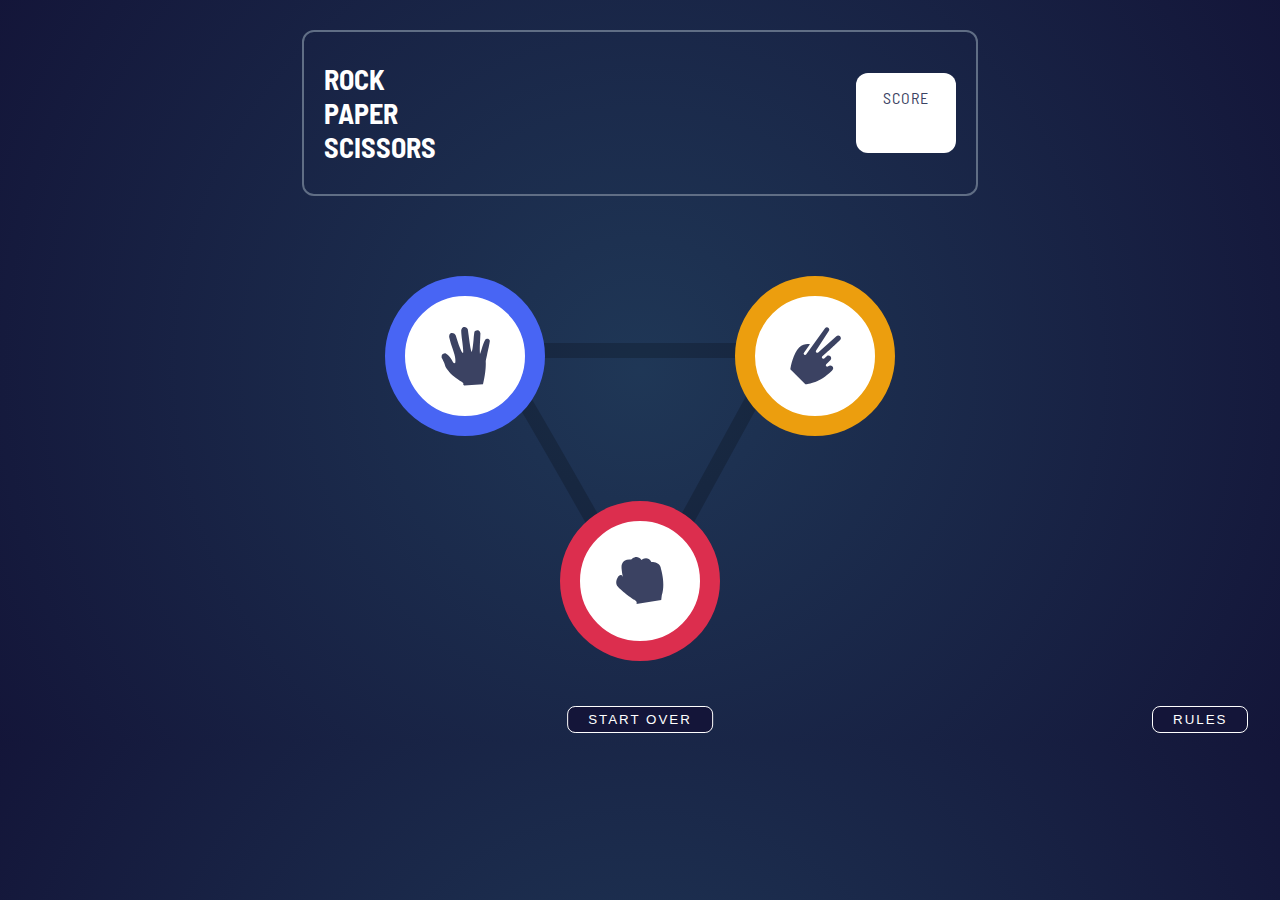
<file: rock-paper-scissors-master/index.html>
<!DOCTYPE html>
<html lang="en">
<head>
  <meta charset="UTF-8">
  <meta name="viewport" content="width=device-width, initial-scale=1.0"> <!-- displays site properly based on user's device -->

  <link rel="icon" type="image/png" sizes="32x32" href="./images/favicon-32x32.png">
  <link rel="preconnect" href="https://fonts.googleapis.com">
  <link rel="preconnect" href="https://fonts.gstatic.com" crossorigin>
  <link href="https://fonts.googleapis.com/css2?family=Barlow+Semi+Condensed:wght@400;600;700&display=swap" rel="stylesheet">
  <title>Frontend Mentor | Rock, Paper, Scissors</title>

  <link rel="stylesheet" href="./style.css">

</head>
<body>
<div class="header-container">
  <div class="header">
    <h3 style="margin:0;">ROCK</h3>
    <h3 style="margin:0;">PAPER</h3>
    <h3 style="margin:0;">SCISSORS</h3>
  </div>
  <div class="score-box">
    <p style="margin-bottom:0;margin-top:15px;letter-spacing:1px;color:hsl(229, 25%, 31%);">SCORE</p>
    <h1 style="margin:0;" class="score">0.00</h1>
  </div>
</div>

<div class="sign-container">
  <div class="first-part">
    <div class="sign-title">
      <h5>YOU PICKED</h5>
    </div>
  <div class="paper">
    <img src="./images/icon-paper.svg" class="icon-img" alt="icon-paper">
  </div>
  </div>
  <div class="final-score">
    <h1 id="verdict">YOU WON</h1>
    <button id="play-again">PLAY AGAIN</button>
  </div>
  <div class="second-part">
    <div class="sign-title-ai">
      <h5>THE HOUSE PICKED</h5>
    </div>
  <div class="scissor">
    <img src="./images/icon-scissors.svg" class="house-icon" alt="icon-scissors">
  </div>
  </div>
  <div class="rock">
    <img src="./images/icon-rock.svg" class="icon-img" alt="icon-rock">
  </div>

</div>
<button class="rules-btn">
  RULES
</button>
<div class="rules-box">
  <div class="rules-title">
    <div>
    <h1 style="padding:0 30px;">RULES</h1>
    </div>
    <div>
    <img src="./images/icon-close.svg" class="icon-close" alt="icon-close">
    </div>
  </div>
  <div class="rules-sign">

<img src="./images/image-rules.svg" alt="">
  </div>
</div>
<div class="timer">
<h4 id="time">3</h4>
</div>
<button class="start-over">
  START OVER
</button>
<script src="script.js" charset="utf-8"></script>
</body>
</html>


<!-- <div class="attribution">
  Challenge by <a href="https://www.frontendmentor.io?ref=challenge" target="_blank">Frontend Mentor</a>.
  Coded by <a href="#">Your Name Here</a>.
</div> -->
<!-- Feel free to remove these styles or customise in your own stylesheet 👍 -->
<!-- <style>
  .attribution { font-size: 11px; text-align: center; }
  .attribution a { color: hsl(228, 45%, 44%); }
</style> -->
</file>
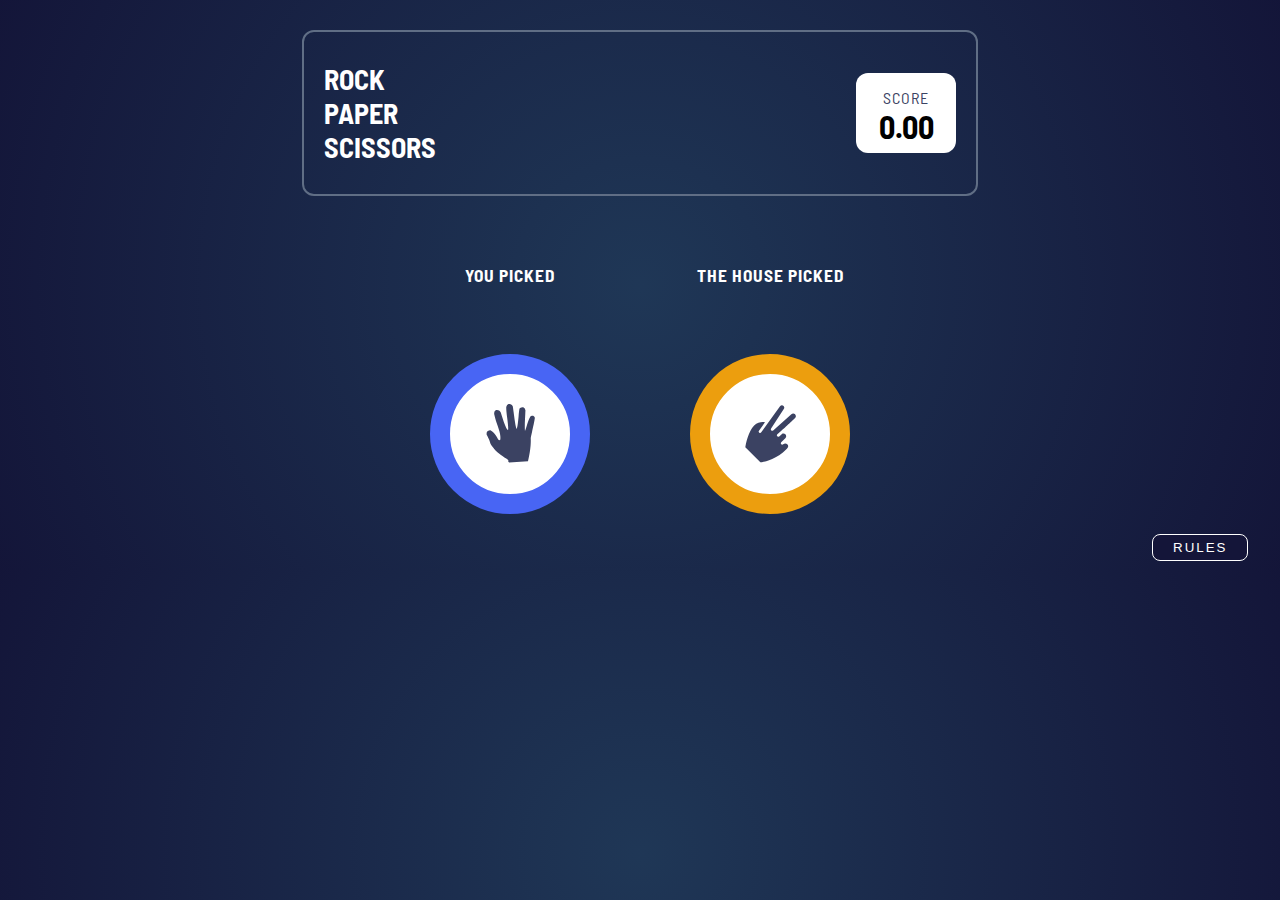
<file: rock-paper-scissors-master/game.html>
<!DOCTYPE html>
<html lang="en">
<head>
  <meta charset="UTF-8">
  <meta name="viewport" content="width=device-width, initial-scale=1.0">
  <meta http-equiv="X-UA-Compatible" content="ie=edge">
  <link rel="icon" type="image/png" sizes="32x32" href="./images/favicon-32x32.png">
  <link rel="preconnect" href="https://fonts.googleapis.com">
  <link rel="preconnect" href="https://fonts.gstatic.com" crossorigin>
  <link href="https://fonts.googleapis.com/css2?family=Barlow+Semi+Condensed:wght@400;600;700&display=swap" rel="stylesheet">
  <title>rock-paper-scissors</title>
  <link rel="stylesheet" href="./style2.css">
</head>
<body>
  <div class="header-container">
    <div class="header">
      <h3 style="margin:0;">ROCK</h3>
      <h3 style="margin:0;">PAPER</h3>
      <h3 style="margin:0;">SCISSORS</h3>
    </div>
    <div class="score-box">
      <p style="margin-bottom:0;margin-top:15px;letter-spacing:1px;color:hsl(229, 25%, 31%);">SCORE</p>
      <h1 style="margin:0;" class="score">0.00</h1>
    </div>
  </div>

  <div class="sign-container">
  <div class="first-part">
    <div class="sign-title">
      <h5>YOU PICKED</h5>
    </div>
    <div class="paper">
      <img class="picked-img" src="./images/icon-paper.svg" alt="icon-paper">
    </div>
    </div>
    <div class="final-score">
      <h1 id="verdict">YOU WON</h1>
      <button id="play-again">PLAY AGAIN</button>
    </div>
    <div class="second-part">
    <div class="sign-title">
      <h5>THE HOUSE PICKED</h5>
    </div>
    <div class="scissors">
        <img class="house-img" src="./images/icon-scissors.svg" alt="icon-scissors">
    </div>

    </div>
  </div>
    <button class="rules-btn">
      RULES
    </button>
    <div class="rules-box">
      <div class="rules-title">
        <div>
        <h1 style="padding:0 10px;">RULES</h1>
        </div>
        <div>
        <img src="./images/icon-close.svg" class="icon-close" alt="icon-close">
        </div>
      </div>
      <div class="rules-sign">

    <img src="./images/image-rules.svg" alt="">
      </div>
    </div>
    <script src="script.js" charset="utf-8"></script>
</body>
</html>
</file>
<file: rock-paper-scissors-master/style.css>
body{
  background-image:radial-gradient(circle,hsl(214, 47%, 23%),hsl(237, 49%, 15%));
  position:relative;
  font-family:"Barlow Semi Condensed",sans-serif;
}

.header-container{
  display:flex;
  justify-content:space-between;
  width:50%;
  margin:auto;
  margin-top:30px;
  border:2px solid hsl(217, 16%, 45%);
  border-radius:12px;
  padding:10px 20px;
}

.header{
  color:#fff;
  padding:20px 0;
  font-size:1.5rem;
}

.score-box{
flex-basis:100px;
height:80px;
background-color:white;
text-align:center;
margin:auto 0;
border-radius:12px;

}

.sign-container{
  width:700px;
  height:450px;
  display:flex;
  justify-content:space-around;
  margin:auto;
  flex-wrap:wrap;
  margin-top:60px;
  background-image: url("./images/bg-triangle.svg");
  background-repeat:no-repeat;
  /* background-size:cover; */
  background-position:center;

}

.final-score{
  text-align:center;
  padding:130px 20px;
  display:none;
  justify-content:center;
  align-items:center;
  flex-direction:column;
  width:200px;
}

.sign-title, .sign-title-ai{
  /* width:500px; */
  margin:auto;
  margin:20px 0;
  display:none;
  justify-content:space-around;
  align-items:center;
  font-size:1.3rem;
  color:white;
  letter-spacing:1px;

}

.scissor,.paper,.rock{
  width:120px;
  height: 120px;
  background-color:white;
  border-radius:50%;

  position:relative;
  display:flex;
  align-items:center;
  justify-content:center;
  margin:20px;
  cursor:pointer;
}

.scissor{
  border:20px solid hsl(39, 89%, 49%);
}

.paper{
  border:20px solid hsl(230, 89%, 62%);
}

.rock{
  border:20px solid hsl(349, 71%, 52%);
}

.rules-btn{

  position:sticky;
  bottom:20px;
  left:90%;
  padding:5px 20px;
  border-radius:8px;
  background-color: hsl(237, 49%, 15%);
  color:white;
  letter-spacing:2px;
  border:1px solid white;
  cursor:pointer;
}

.rules-title{
display:flex;
justify-content:space-between;
align-items:center;
}

.rules-box{
  width:350px;
  background-color:white;
  border-radius:12px ;
  position:absolute;
  top:50%;
  left:50%;
  transform:translate(-50%,-40%);
  display:none;
}

.icon-close{
  width:15px;
  height:25px;
  padding:0 30px;
  cursor:pointer;
}

.rules-sign{
  display:flex;
  align-items:center;
  justify-content:center;
  padding:20px 0;
}

.first-part,.second-part{
  display:flex;
  align-items:center;
  flex-direction:column;
  width:200px;
  padding:0 30px;
}
#play-again{
  padding:10px 30px;
  border-radius:10px;
  letter-spacing:1px;
}
#play-again:hover{
  cursor:pointer;
  color:red;
}
#verdict{
  color:white;
  letter-spacing:2px;
}

.timer{
  position:sticky;
  bottom:20px;
  left:2%;
  padding:0 10px;
  border-radius:8px;
  background-color: hsl(237, 49%, 15%);
  color:white;
  letter-spacing:2px;
  border:1px solid white;
  cursor:pointer;
  width:50px;
  text-align:center;
  display:none;
}
.start-over{
  position:sticky;
  top:10px;
  left:50%;
  padding:5px 20px;
  border-radius:8px;
  background-color: hsl(237, 49%, 15%);
  color:white;
  letter-spacing:2px;
  border:1px solid white;
  cursor:pointer;
  transform:translateX(-50%);
  

}
</file>
<file: rock-paper-scissors-master/style2.css>
body{
  background-image:radial-gradient(circle,hsl(214, 47%, 23%),hsl(237, 49%, 15%));
  position:relative;
  font-family:"Barlow Semi Condensed",sans-serif;
}

.header-container{
  display:flex;
  justify-content:space-between;
  width:50%;
  margin:auto;
  margin-top:30px;
  border:2px solid hsl(217, 16%, 45%);
  border-radius:12px;
  padding:10px 20px;
}

.header{
  color:#fff;
  padding:20px 0;
  font-size:1.5rem;
}

.score-box{
flex-basis:100px;
height:80px;
background-color:white;
text-align:center;
margin:auto 0;
border-radius:12px;

}

.sign-container{
  display:flex;
  justify-content:center;
  margin:auto;
  flex-wrap:nowrap;
  margin-top:20px;
}

.final-score{
  text-align:center;
  padding:20px;
  display:none;
  justify-content:center;
  align-items:center;
  flex-direction:column;
  width:200px;
}

.scissors,.paper,.rock{
  width:120px;
  height:120px;
  background-color:white;
  border-radius:50%;
  display:flex;
  align-items:center;
  justify-content:center;
  margin:20px;

}

.scissors{
  border:20px solid hsl(39, 89%, 49%);
}
.paper{
  border:20px solid hsl(230, 89%, 62%);


}
.rock{
  border:20px solid hsl(349, 71%, 52%);
}


.sign-title{
  width:500px;
  margin:auto;
  margin:20px 0;
  display:flex;
  justify-content:space-around;
  align-items:center;
  font-size:1.3rem;
  color:white;
  letter-spacing:1px;

}

.rules-btn{

  position:sticky;
  bottom:20px;
  left:90%;
  padding:5px 20px;
  border-radius:8px;
  background-color: hsl(237, 49%, 15%);
  color:white;
  letter-spacing:2px;
  border:1px solid white;
}

.rules-title{
display:flex;
justify-content:space-between;
align-items:center;
}

.rules-box{
  width:350px;
  background-color:white;
  border-radius:12px ;
  position:absolute;
  top:50%;
  left:50%;
  transform:translate(-50%,-40%);
  display:none;
}
.rules-sign{
  display:flex;
  align-items:center;
  justify-content:center;
  padding:20px 0;
}

.icon-close{
  width:15px;
  height:25px;
  padding:0 30px;
}
.first-part,.second-part{
  display:flex;
  align-items:center;
  flex-direction:column;
  width:200px;
  padding:0 30px;
}
#play-again{
  padding:10px 30px;
  border-radius:10px;
  letter-spacing:1px;
}
#verdict{
  color:white;
  letter-spacing:2px;
}
.big-border{
  border:60px solid lightgrey;

}
</file>
